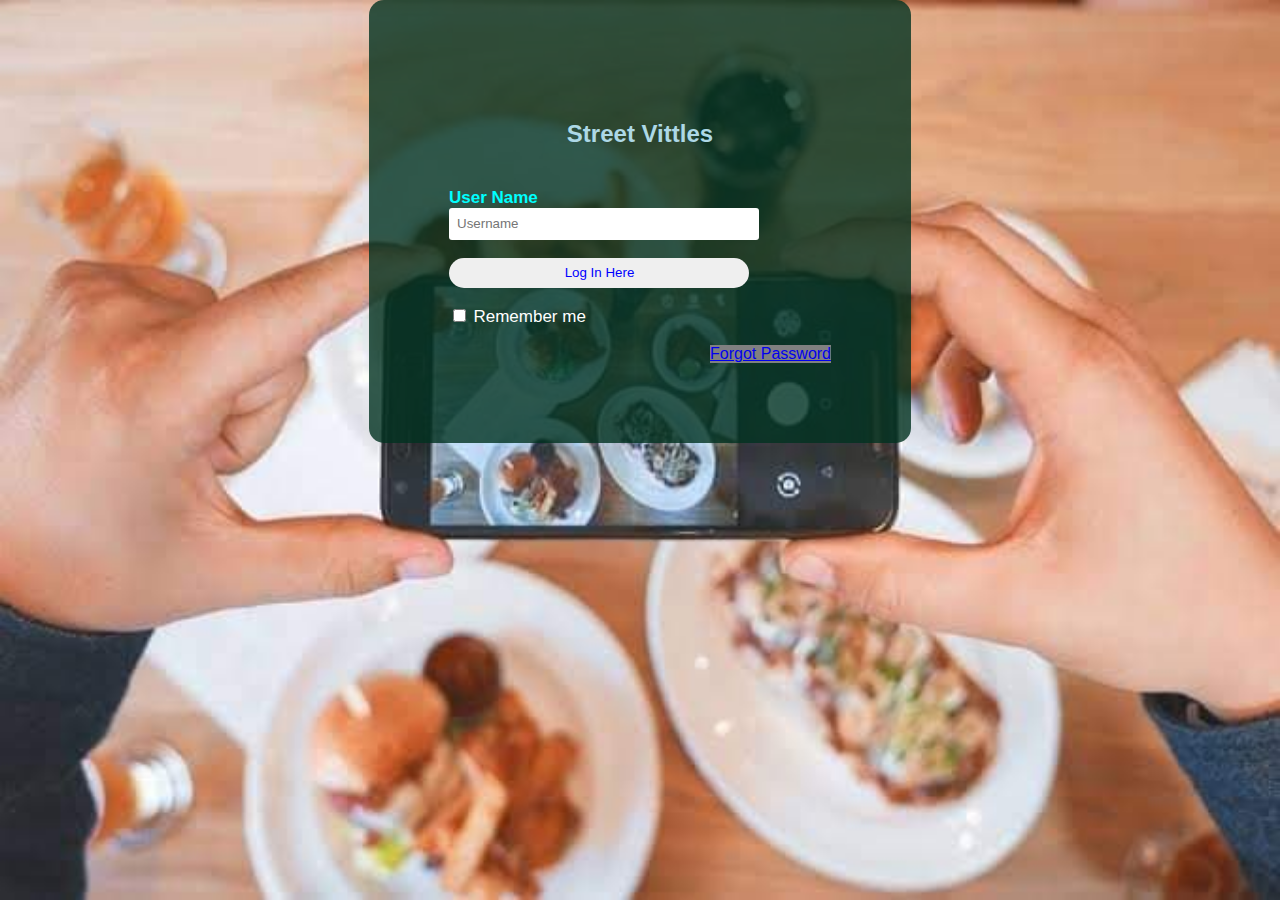
<file: index.html>
<!-- cylenebusadre832@gmail.com -->
<!DOCTYPE html>
<HEAD>

	<TITLE>Street Vittles</TITLE>
	<link rel="stylesheet" href="main.css">
	<link rel="stylesheet" type="text/css" href="login.css"> 

</HEAD>
<body>
	

	<div class="login">  
		<h2> Street Vittles</h2>  
	    <form id="login" method="POST" action="home.html">    
	        <label><b>User Name     
	        </b>    
	        </label>    
	        <input type="text" name="Uname" id="Uname" placeholder="Username">    
	        <br><br>        
	        <input type="submit" name="log" id="log" value="Log In Here">       
	        <br><br>    
	        <input type="checkbox" id="check">    
	        <span>Remember me</span>    
	        <br><br>    
	        <a href="#"> Forgot Password</a>    
	    </form>     
	</div>
</body>
</file>
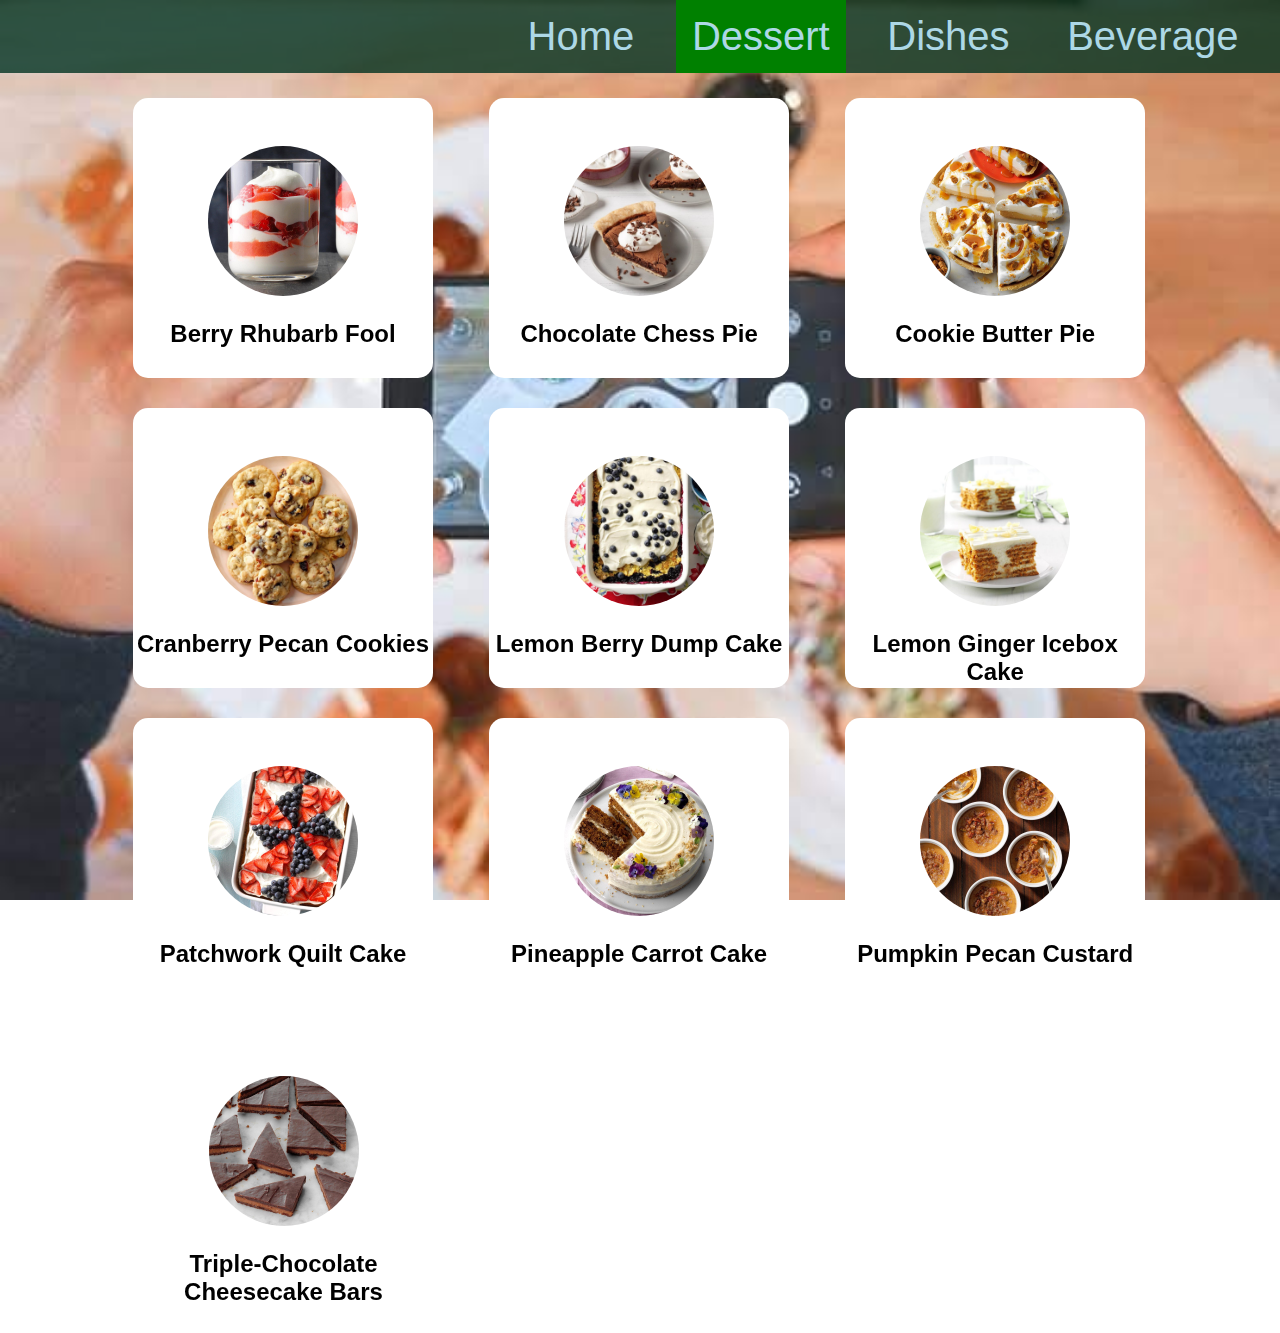
<file: Dessert.html>
<!DOCTYPE html>
<HEAD>

	<TITLE>Street Vittles</TITLE>
	<link rel="stylesheet" href="main.css">
	<link rel="stylesheet" href="navbar.css">
	<meta name="viewport" content="width=device-width, initial-scale=1">
</HEAD>
<body>
	<div class="navbar">
		<ul>
		  <li><a href="Drinks.html">Beverage</a></li>
		  <li><a href="Dishes.html">Dishes</a></li>
		  <li><a class="active" href="Dessert.html">Dessert</a></li>
		  <li><a href="home.html">Home</a></li>
		</ul>
	</div>
	<div class="row" style="margin-left: 10%;">
		<div class="column" style=" width: 30%;">
			<div class="Dessert" >
				<div class="Dessert-inner">
					<div class="Dessert-front">
						<img src="dessert/BerryRhubarbFool.png" alt="avatar" >
						<h2>Berry Rhubarb Fool</h2>	
					</div>		
					<div class="Dessert-back">
						<h1>PRICE: $199.00</h1> 				
					</div>
				</div>
			</div>
		</div>
		<div class="column" style="width: 30%; margin-left: 0.5px">
			<div class="Dessert">
				<div class="Dessert-inner">
					<div class="Dessert-front">
						<img src="dessert/ChocolateChessPie.png" alt="avatar" >
						<h2>Chocolate Chess Pie</h2>	
					</div>		
					<div class="Dessert-back">
						<h1>PRICE: $199.00</h1> 				
					</div>
				</div>
			</div>
		</div>
		<div class="column" style="width: 30%; margin-left: 0.5px">
			<div class="Dessert">
				<div class="Dessert-inner">
					<div class="Dessert-front">
						<img src="dessert/CookieButterPie.png" alt="avatar" >
						<h2>Cookie Butter Pie</h2>	
					</div>		
					<div class="Dessert-back">
						<h1>PRICE: $199.00</h1> 				
					</div>
				</div>
			</div>
		</div>
		<div class="column" style=" width: 30%;">
			<div class="Dessert" >
				<div class="Dessert-inner">
					<div class="Dessert-front">
						<img src="dessert/CranberryPecanCookies.png" alt="avatar" >
						<h2>Cranberry Pecan Cookies</h2>	
					</div>		
					<div class="Dessert-back">
						<h1>PRICE: $199.00</h1> 				
					</div>
				</div>
			</div>
		</div>
		<div class="column" style="width: 30%; margin-left: 0.5px">
			<div class="Dessert">
				<div class="Dessert-inner">
					<div class="Dessert-front">
						<img src="dessert/LemonBerryDumpCake.png" alt="avatar" >
						<h2>Lemon Berry Dump Cake</h2>	
					</div>		
					<div class="Dessert-back">
						<h1>PRICE: $199.00</h1> 				
					</div>
				</div>
			</div>
		</div>
		<div class="column" style="width: 30%; margin-left: 0.5px">
			<div class="Dessert">
				<div class="Dessert-inner">
					<div class="Dessert-front">
						<img src="dessert/LemonGingerIceboxCake.png" alt="avatar" >
						<h2>Lemon Ginger Icebox Cake</h2>	
					</div>		
					<div class="Dessert-back">
						<h1>PRICE: $199.00</h1> 				
					</div>
				</div>
			</div>
		</div>
		<div class="column" style=" width: 30%;">
			<div class="Dessert" >
				<div class="Dessert-inner">
					<div class="Dessert-front">
						<img src="dessert/PatchworkQuiltCake.png" alt="avatar" >
						<h2>Patchwork Quilt Cake</h2>	
					</div>		
					<div class="Dessert-back">
						<h1>PRICE: $199.00</h1> 				
					</div>
				</div>
			</div>
		</div>
		<div class="column" style="width: 30%; margin-left: 0.5px">
			<div class="Dessert">
				<div class="Dessert-inner">
					<div class="Dessert-front">
						<img src="dessert/PineappleCarrotCake.png" alt="avatar" >
						<h2>Pineapple Carrot Cake</h2>	
					</div>		
					<div class="Dessert-back">
						<h1>PRICE: $199.00</h1> 				
					</div>
				</div>
			</div>
		</div>
		<div class="column" style="width: 30%; margin-left: 0.5px">
			<div class="Dessert">
				<div class="Dessert-inner">
					<div class="Dessert-front">
						<img src="dessert/PumpkinPecanCustard.png" alt="avatar" >
						<h2>Pumpkin Pecan Custard</h2>	
					</div>		
					<div class="Dessert-back">
						<h1>PRICE: $199.00</h1> 				
					</div>
				</div>
			</div>
		</div>
		<div class="column" style="width: 30%; margin-left: 0.5px">
			<div class="Dessert">
				<div class="Dessert-inner">
					<div class="Dessert-front">
						<img src="dessert/Triple-ChocolateCheesecakeBars.png" alt="avatar" >
						<h2>Triple-Chocolate Cheesecake Bars</h2>	
					</div>		
					<div class="Dessert-back">
						<h1>PRICE: $199.00</h1> 				
					</div>
				</div>
			</div>
		</div>
	</div>
</body>
</file>
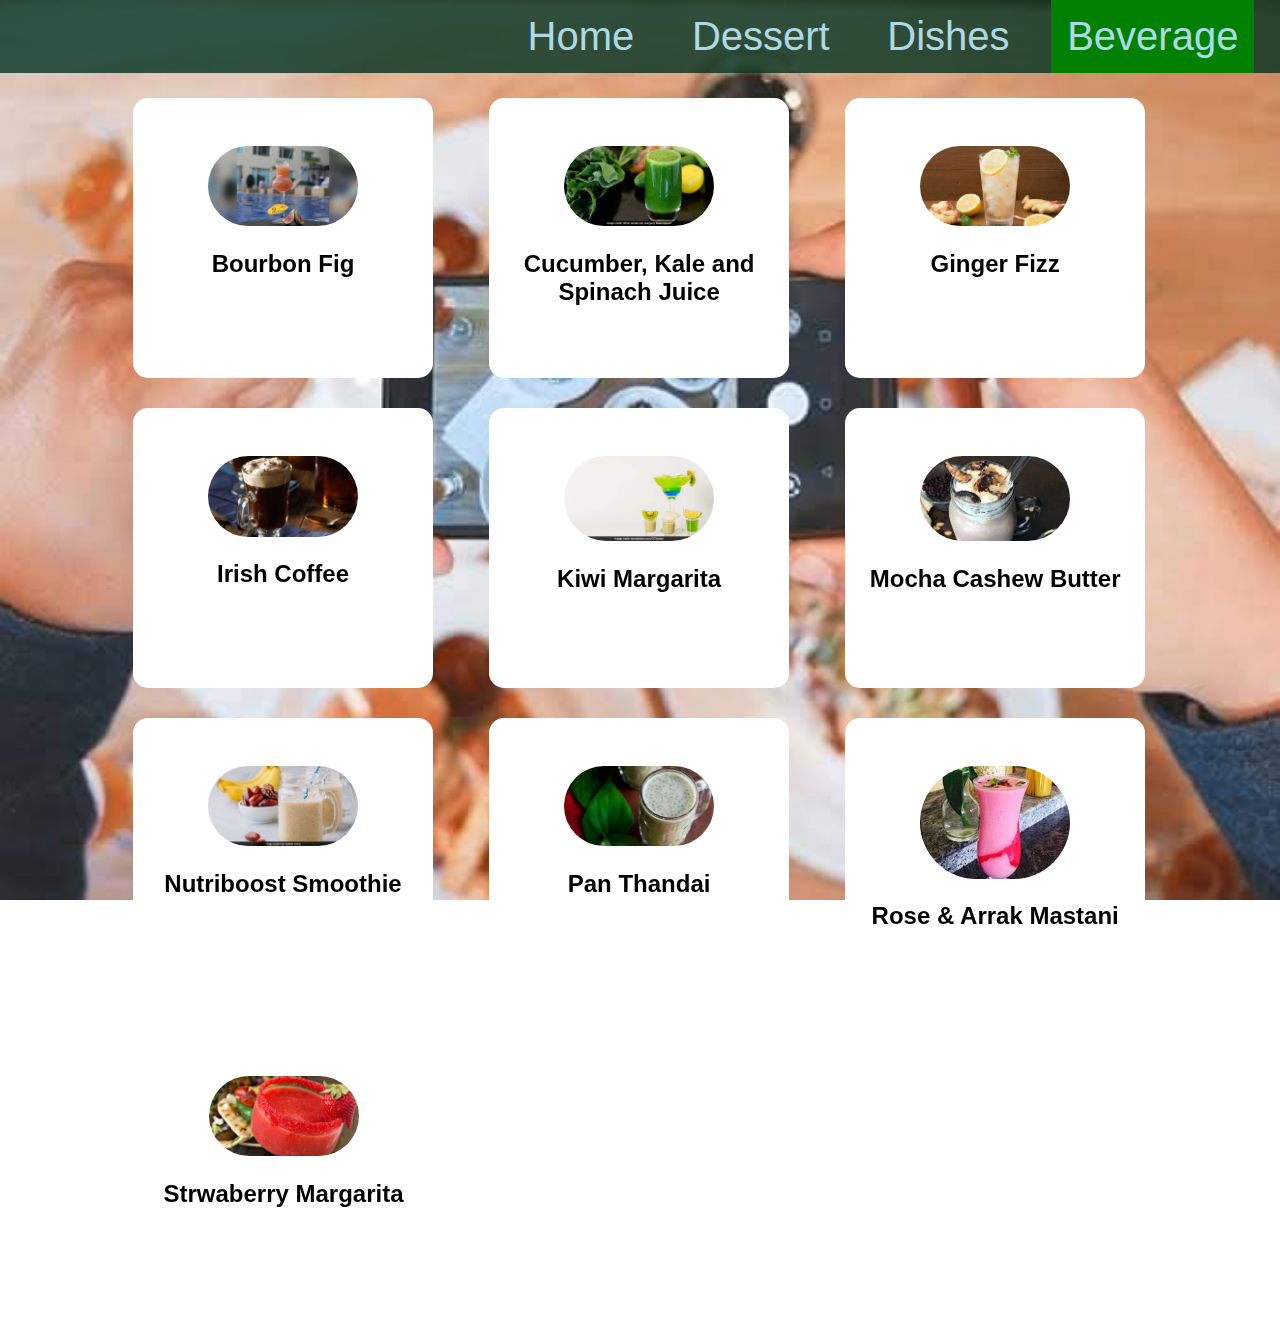
<file: Drinks.html>
<!DOCTYPE html>
<HEAD>

	<TITLE>Street Vittles</TITLE>
	<link rel="stylesheet" href="main.css">
	<link rel="stylesheet" href="navbar.css">
</HEAD>
<body>
	<div class="navbar">
		<ul>
		  <li><a class="active" href="Drinks.html">Beverage</a></li>
		  <li><a href="Dishes.html">Dishes</a></li>
		  <li><a href="Dessert.html">Dessert</a></li>
		  <li><a href="home.html">Home</a></li>
		</ul>
	</div>
	<div class="row" style="margin-left: 10%;">
		<div class="column" style=" width: 30%;">
			<div class="Dessert" >
				<div class="Dessert-inner">
					<div class="Dessert-front">
						<img src="beverage/Bourbon Fig.png" alt="avatar" >
						<h2>Bourbon Fig</h2>	
					</div>		
					<div class="Dessert-back">
						<h1>PRICE: $199.00</h1> 				
					</div>
				</div>
			</div>
		</div>
		<div class="column" style="width: 30%; margin-left: 0.5px">
			<div class="Dessert">
				<div class="Dessert-inner">
					<div class="Dessert-front">
						<img src="beverage/Cucumber, Kale and Spinach Juice.png" alt="avatar" >
						<h2>Cucumber, Kale and Spinach Juice</h2>	
					</div>		
					<div class="Dessert-back">
						<h1>PRICE: $199.00</h1> 				
					</div>
				</div>
			</div>
		</div>
		<div class="column" style="width: 30%; margin-left: 0.5px">
			<div class="Dessert">
				<div class="Dessert-inner">
					<div class="Dessert-front">
						<img src="beverage/Ginger Fizz.png" alt="avatar" >
						<h2>Ginger Fizz</h2>	
					</div>		
					<div class="Dessert-back">
						<h1>PRICE: $199.00</h1> 				
					</div>
				</div>
			</div>
		</div>
		<div class="column" style=" width: 30%;">
			<div class="Dessert" >
				<div class="Dessert-inner">
					<div class="Dessert-front">
						<img src="beverage/Irish Coffee.png" alt="avatar" >
						<h2>Irish Coffee</h2>	
					</div>		
					<div class="Dessert-back">
						<h1>PRICE: $199.00</h1> 				
					</div>
				</div>
			</div>
		</div>
		<div class="column" style="width: 30%; margin-left: 0.5px">
			<div class="Dessert">
				<div class="Dessert-inner">
					<div class="Dessert-front">
						<img src="beverage/Kiwi Margarita.png" alt="avatar" >
						<h2>Kiwi Margarita</h2>	
					</div>		
					<div class="Dessert-back">
						<h1>PRICE: $199.00</h1> 				
					</div>
				</div>
			</div>
		</div>
		<div class="column" style="width: 30%; margin-left: 0.5px">
			<div class="Dessert">
				<div class="Dessert-inner">
					<div class="Dessert-front">
						<img src="beverage/Mocha Cashew Butter.png" alt="avatar" >
						<h2>Mocha Cashew Butter</h2>	
					</div>		
					<div class="Dessert-back">
						<h1>PRICE: $199.00</h1> 				
					</div>
				</div>
			</div>
		</div>
		<div class="column" style=" width: 30%;">
			<div class="Dessert" >
				<div class="Dessert-inner">
					<div class="Dessert-front">
						<img src="beverage/Nutriboost Smoothie.png" alt="avatar" >
						<h2>Nutriboost Smoothie</h2>	
					</div>		
					<div class="Dessert-back">
						<h1>PRICE: $199.00</h1> 				
					</div>
				</div>
			</div>
		</div>
		<div class="column" style="width: 30%; margin-left: 0.5px">
			<div class="Dessert">
				<div class="Dessert-inner">
					<div class="Dessert-front">
						<img src="beverage/Pan Thandai.png" alt="avatar" >
						<h2>Pan Thandai</h2>	
					</div>		
					<div class="Dessert-back">
						<h1>PRICE: $199.00</h1> 				
					</div>
				</div>
			</div>
		</div>
		<div class="column" style="width: 30%; margin-left: 0.5px">
			<div class="Dessert">
				<div class="Dessert-inner">
					<div class="Dessert-front">
						<img src="beverage/Rose & Arrak Mastani.png" alt="avatar" >
						<h2>Rose & Arrak Mastani</h2>	
					</div>		
					<div class="Dessert-back">
						<h1>PRICE: $199.00</h1> 				
					</div>
				</div>
			</div>
		</div>
		<div class="column" style="width: 30%; margin-left: 0.5px">
			<div class="Dessert">
				<div class="Dessert-inner">
					<div class="Dessert-front">
						<img src="beverage/Strawberry Margarita.png" alt="avatar" >
						<h2>Strwaberry Margarita</h2>	
					</div>		
					<div class="Dessert-back">
						<h1>PRICE: $199.00</h1> 				
					</div>
				</div>
			</div>
		</div>
	</div>
</body>
</file>
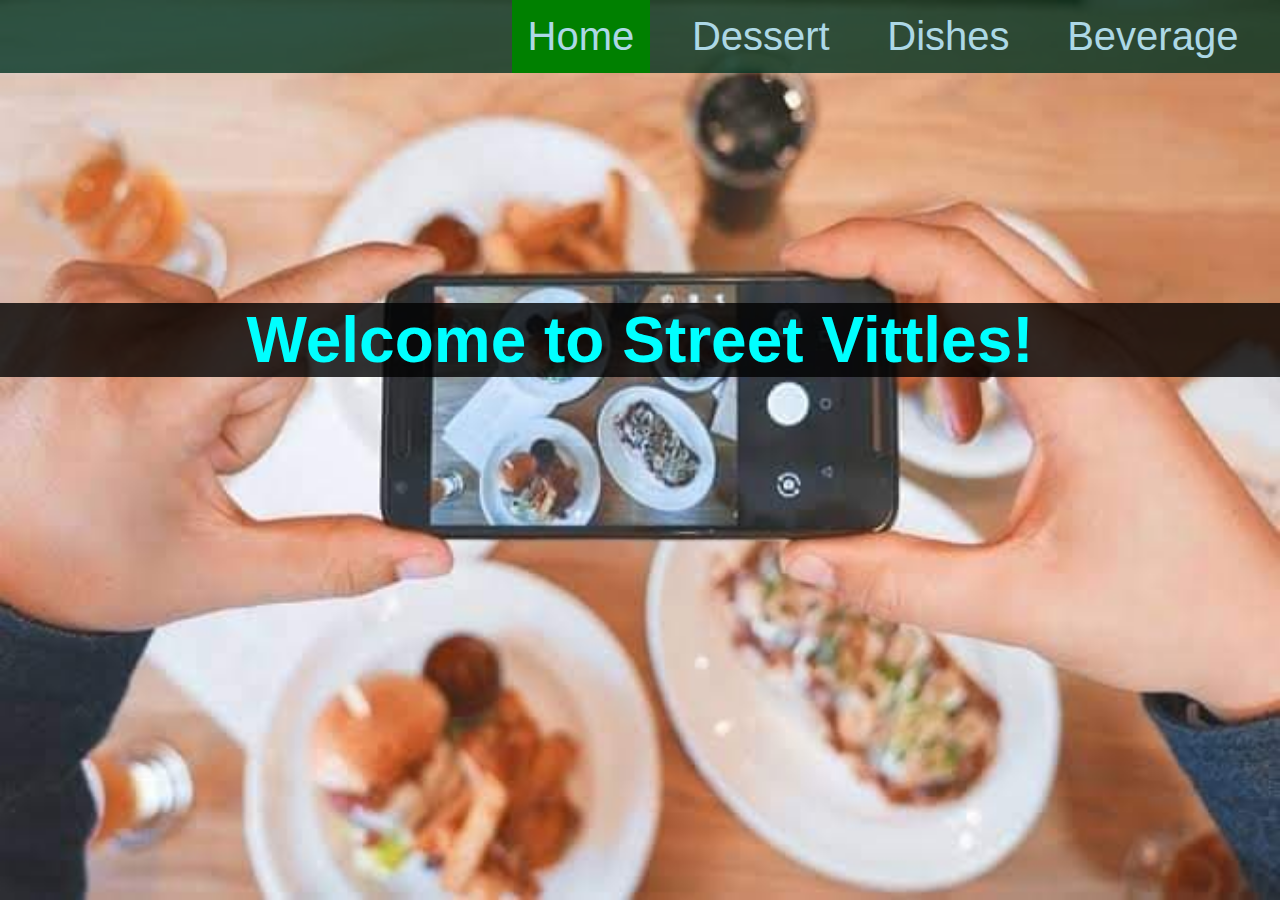
<file: home.html>
<!DOCTYPE html>
<HEAD>

	<TITLE>Street Vittles</TITLE>
	<link rel="stylesheet" href="main.css">
	<link rel="stylesheet" href="navbar.css">
	<meta name="viewport" content="width=device-width, initial-scale=1">
</HEAD>
<body>
	<div class="navbar">
		<ul>
		  <li><a href="Drinks.html">Beverage</a></li>
		  <li><a href="Dishes.html">Dishes</a></li>
		  <li><a href="Dessert.html">Dessert</a></li>
		  <li><a class="active" href="home.html">Home</a></li>
		</ul>
	</div>
	<div class="welcome">
		<h1> Welcome to Street Vittles! </h1>
	</div>
</body>
</file>
<file: main.css>
body {
  background-image: url('background.jpg');
  background-repeat: no-repeat;
  background-attachment: fixed;
  background-size: 100% 100%;
  margin: 0;  
  padding: 0;  
  font-family: 'Arial';  
}
.welcome h1{
	color: rgba(0,255,255);
	font-size: 400%;
	display: block;
  text-align: center;
  margin-top: 18%;
  height: 50%;

}
.welcome{
  background-color: rgb(0, 0, 0, 0.8);
}
.Dessert{
  width: 300px;
  height: 280px;
  border-radius: 15px;
  background-color: transparent;
  overflow: hidden;
  text-align: center;
  perspective: 1000px;
}
.Dessert img{
  width:150px;
  border-radius: 75px;
  margin-top: 16%;
}
.Dessert-inner {
  position: relative;                   
  width: 100%;
  height: 100%;
  text-align: center;
  transition: transform 0.6s;
  transform-style: preserve-3d;
  box-shadow: 0 4px 8px 0 rgba(0,0,0,0.2);
}

.Dessert:hover .Dessert-inner {
  transform: rotateY(180deg);
}

.Dessert-front, .Dessert-back {
  position: absolute;
  width: 100%;
  height: 100%;
  -webkit-backface-visibility: hidden;
  backface-visibility: hidden;
}

.Dessert-front {
  background-color: white;
}

.Dessert-back {
  background-color: gold;
  transform: rotateY(180deg);
}
.Dessert-back h1{
  margin-top: 38%;
}
.column {
      float: left;
      width: 25%;
      padding: 5px;
      height: 300px;
    }
.row:after {
  content: "";
  display: table;
  clear: both;s
}
</file>
<file: login.css>
.login{  
        width: 382px;  
        overflow: hidden;  
        margin: auto;  
        margin: 20 0 0 450px;  
        padding: 80px;  
        background-color:rgba(1,50,32,0.8);
        border-radius: 15px;
          
}  
h2{  
    text-align: center;  
    color: lightblue;  
    padding: 20px;  
}  
label{  
    color: cyan;  
    font-size: 17px;  
}  
#Uname{  
    width: 300px;  
    height: 30px;  
    border: none;  
    border-radius: 3px;  
    padding-left: 8px;  
}   
#log{  
    width: 300px;  
    height: 30px;  
    border: none;  
    border-radius: 17px;  
    padding-left: 7px;  
    color: blue;  
  
  
}  
span{  
    color: white;  
    font-size: 17px;  
}  
a{  
    float: right;  
    background-color: grey;  
}
</file>
<file: navbar.css>
ul {
  list-style-type: none;
  margin: 0;
  padding: 0;
  overflow: hidden;
  background-color:rgba(1,50,32,0.8);
  margin-bottom: 20px;
}

li a {
  font-size: 250%;
  display: block;
  color: lightblue;
  text-align: center;
  padding: 14px 16px;
  text-decoration: none;
  float:right;
  margin-right: 2%;
}
.active {
  background-color: green;
}
/* Change the link color to #111 (black) on hover */
li a:hover {
  background-color:rgb(27,240,15);
}
</file>
